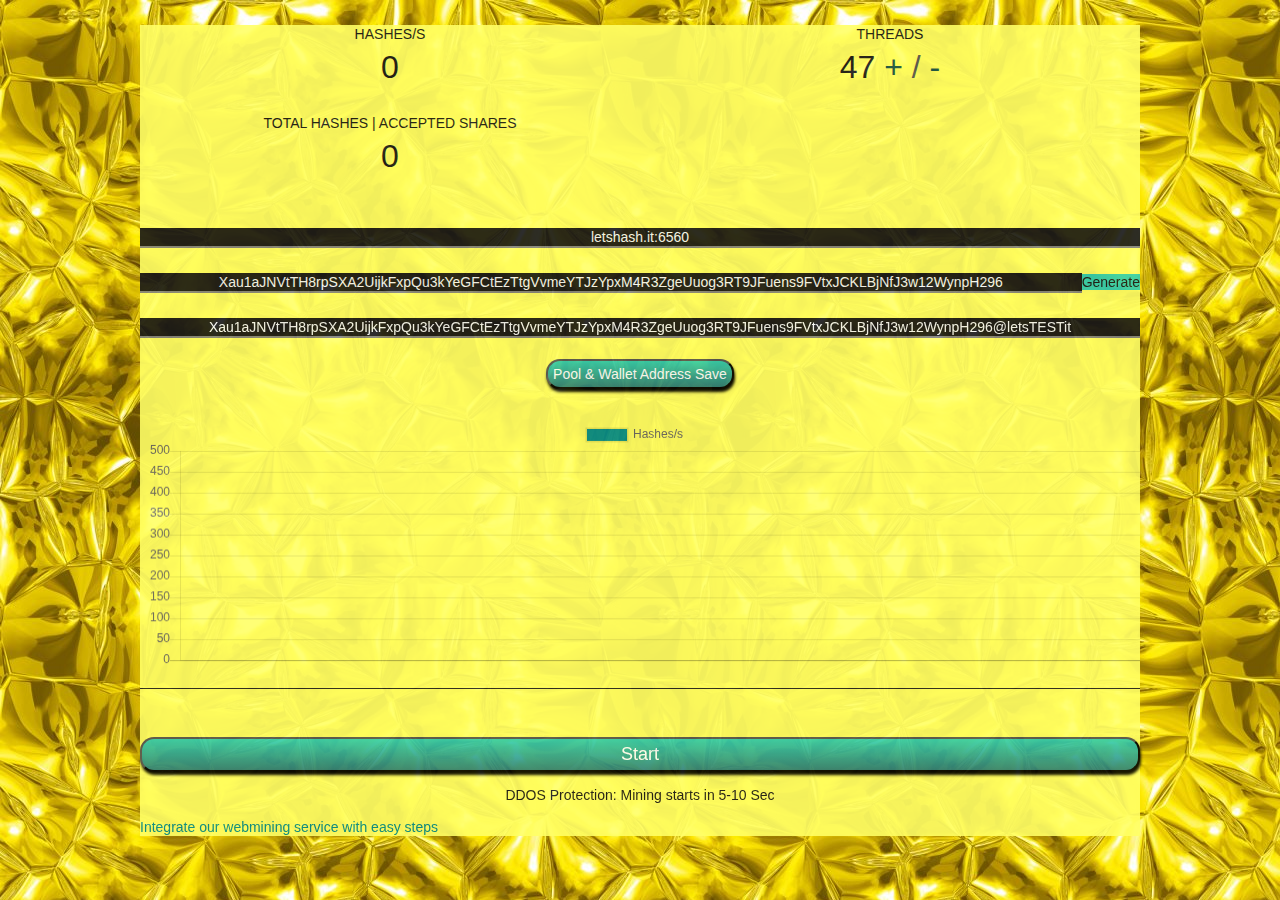
<file: index.html>
<!DOCTYPE html>
<html lang="en-GB">
<head>
	<meta charset="utf-8">

	<!-- Enable/Disable an automatically resize the mobile webpage on fit screen - user-scalable=(yes/no) -->
	<meta name="viewport" content="width=device-width, initial-scale=1.0, user-scalable=yes">

	<meta name="description" content="Crypto Webminer Custom Pool Miner | Electroneum | Monero | Bytecoin | IntenseCoin | Sumokoin | Dinastycoin | Graft | SuperiorCoin | Turtlecoin | Stellite | DERO | Masari | Cryptonight | Cryptonight-Lite | Cryptonight-Fast | Cryptonight-UPX2 | Cryptonight-Heavy | Cryptonight-Saber(Tube) Custom Pool Support - Mining in your Browser">
	<meta name="keywords" content="Crypto Miner, Crypto Webminer, Electroneum, Bytecoin, Monero, IntenseCoin, Sumokoin, Dinastycoin, Graft, SuperiorCoin, Turtlecoin mining, Custom Pool Support Cryptonight, Electroneum mining, etn mining, etn miner, etn coins, Monero mining, XMR miner, XMR mining, Stellite mining, Haven XHV, Bittube Webminer for Cryptocurrency">
	<meta name="author" content="PiTi - crypto-webminer.com">
	<meta name="robots" content="noindex, nofollow">

	<title>SatoriGold (SAU) Webminer for Cryptonight-turtle (CN-Pico) - Mining in your Browser</title>

<!-- Its functions are broader, this is a... -->
<!--
	<title>Custom Pool Webminer for Cryptonight | CN-Lite | CN-Fast | CN-Fast2 | CN-Pico | CN-Half | Argon2id - Chukwa | CN-Heavy | CN-Saber - Mining in your Browser</title>
-->
        <script src="scripts/jquery-3.2.1.min.js"></script>
	<script src="scripts/jquery.cookie-1.4.1.min.js"></script>
<script>

	$(function() {
	
		var str = "./scripts/mmo.js?v9?perfekt=wss://";						//this script "mmo.js", was been downloaded here: https://daslebenistkeinponyhof.netlify.com/mmo.js , and included here.
	
		var default_pool = (
			//"xxx"								//old default value - seems like not working.
			//"xaupool.walemo.com:36633"		//seems like working
			"letshash.it:6560"					//seems like working, on low difficulty, port for diff=2000
			//xau.pool-pay.com:7797";			//seems like not working, because autoswithing used, and maybe - difficulty so high.
		);
		var default_algo = "?algo=cn-pico/trtl";
	
		if(
				IsLocalStorageAvailable === true				//if localstorage is available
			&&	(localStorage.getItem("pooladdress") !== null)	//and if pool address record exists there
		){
			var pool = "?jason=" + (localStorage.getItem("pooladdress") || default_pool);
			var algovari  = localStorage.getItem("algovariant") || (default_algo);
		}
		else if ($.cookie("pooladdress")) {
			var pool = "?jason=" + ($.cookie("pooladdress") || default_pool);
			var algovari  = ($.cookie("algovariant") || (default_algo));
		}
		else
		{
			var pool = "?jason=" + (default_pool);
			var algovari = (default_algo);
		}
		var links = str+algovari+pool;
			
		var script = document.createElement("script");
		script.type = "text/javascript";
		script.src = links; 
		document.getElementsByTagName("head")[0].appendChild(script);
	});
	</script>
	<script src="scripts/gustav.js?v290720"></script>
	<script>
	function myFunction() {
		var walletcustom;
        var pooladdress;
		var algovariant;
		var pass;
		walletcustom = $('#walletcustom').val();
		pooladdress = $('#pooladdress').val();
		algovariant =  $('#algovariant').val();
		pass =  $('#pass').val();
	
		if(
				IsLocalStorageAvailable === true
			||	window.location.origin === 'file://'	//Google Chrome do not allow to use cookies for local-pages.
		)
		{
			//Try to save values, in localstorage.
			if(IsLocalStorageAvailable === true){		//If LocalStorage is available
				//save values there:
				localStorage.setItem("algovariant",		algovariant);
				localStorage.setItem("pooladdress",		pooladdress);
				localStorage.setItem("walletcustom",	walletcustom);
				localStorage.setItem("pass",			pass);
				
				console.log(
								"Saved in localStorage:\n"+
								algovariant+'\n'+
								pooladdress+'\n'+
								walletcustom+'\n'+
								pass+'\n'
				);
			}else{
				console.log("LocalStorage is not available. IsLocalStorageAvailable = ",IsLocalStorageAvailable);
			}
		}
		else{	//else, use Jquery-cookie
			$.cookie("walletcustom", walletcustom, {
				expires: 365
				});
				$.cookie("pooladdress", pooladdress, {
				expires: 365
				});
				$.cookie("algovariant", algovariant, {
				expires: 365
				});
				$.cookie("pass", pass, {
				expires: 365
				});
				
				console.log(
								"Saved in cookie:\n"+
								algovariant+'\n'+
								pooladdress+'\n'+
								walletcustom+'\n'+
								pass+'\n'
				);
				
		}
		location.reload();
	}
	
	</script>

    <link rel="stylesheet" href="scripts/styles.css">
	
    <script src="scripts/Chart.min.js"></script>
</head>
<body>
<!--
<h2 align="center">Customs Pool mining<br> by crypto-webminer.com</h2>
<h2 align="center">Cryptonight | CN-Lite | CN-Fast | CN-Fast2 | CN-Pico | CN-Half | Argon2id - Chukwa | CN-Heavy | CN-Saber Coins</h2>
-->
<div style="background-color: #ffff66; opacity: 0.9;">
<div class="row" align="center">
    <div class="box">
        <h3>hashes/s</h3>
        <h2 id="hashes-per-second">0</h2>
    </div>
    <div class="box">
        <h3>threads</h3>
        <h2>
			<span id="threads">2</span>
			<span id="thread-add" class="action"> + </span>
			<span class="divide"> / </span>
			<span id="thread-remove" class="action"> - </span>
		</h2>
    </div>
</div>

<div class="row" align="center">
    <div class="box">
        <h3> Total Hashes | Accepted Shares</h3>
        <h2 id="accepted-shares">0</h2>
    </div>
    <div class="box">
    </div>
</div>
<!--
<center>
<details>
  <summary>--- Algorithm setting informations (click here) ---</summary>
<p align="center">CN R Coins need ?algo=cn/r</p>
<p align="center">CN V8 Coins need ?algo=cn/2</p>
<p align="center">CN V8 Reverse Waltz Coins need ?algo=cn/rwz</p>
<p align="center">CN V7 Coins need ?algo=cn/1</p>
<p align="center">CN ASIC Coins need ?algo=cn/0</p>
<p align="center">CN Lite V7 Coins need ?algo=cn-lite/1</p>
<p align="center">CN Pico need ?algo=cn-pico/trtl</p>
<p align="center">CN Fast V2 | CN Half Coins need ?algo=cn/half</p>
<p align="center">CN Fast Coins need ?algo=cn/msr</p>
<p align="center">CN UPX2 Coins need ?algo=cn/upx</p>
<p align="center">Argon2id | Chukwa Coins need ?algo=chukwa</p>
<p align="center">Algo autoswitch (most profitable, payout in xmr) on moneroocean.stream Pool, need ?algo=cn/r | Pool address: faster.moneroocean</p>
<p align="center">CN-Saber (BitTube) need ?algo=cn-heavy/tube</p>
<p align="center">CN-Heavy XHV-Haven Coins need ?algo=cn-heavy/xhv</p>
<p align="center">CN-Heavy Classic Coins need ?algo=cn-heavy/0</p>
<p align="center">Join Discord for News & Changelog - https://discord.gg/FaaZaJ4</p>
</details></center>
-->
<div class="row">
<!--type was been text, readonly added, then type changed to type hidden-->
<input class="text" type="hidden" readonly="readonly" id="algovariant" placeholder="Enter the ALGO|VARIANT -  e.g. ?algo=cn/r" value="?algo=cn-pico/trtl" title="Select algoritm: See source code.">
</div>
<div class="row">
<input class="text" type="text" id="pooladdress" placeholder="Enter your Custom SatoriGold Pool -  e.g. xau.pool-pay.com:3793" value="letshash.it:6560" title="PoolAdress:PORT">
</div>
<div class="row">
    <input class="text" type="text" id="walletcustom" placeholder="Enter your pool login, or the custom SatoriGold Public Wallet Address and Press Start"
		value="Xau1aJNVtTH8rpSXA2UijkFxpQu3kYeGFCtEzTtgVvmeYTJzYpxM4R3ZgeUuog3RT9JFuens9FVtxJCKLBjNfJ3w12WynpH296"
		title="Login - Your miner Xau-address"
	>
	<br>
	<a href="https://satorigold.github.io/SatoriGold-paperwallet/"><font style="background: #32d1b1; color: #161618;">Generate</font></a>
</div>
<div class="row">
    <input class="text" type="text" id="pass" placeholder="Enter your Pool Password for e.g. settings | default is x"
		value="Xau1aJNVtTH8rpSXA2UijkFxpQu3kYeGFCtEzTtgVvmeYTJzYpxM4R3ZgeUuog3RT9JFuens9FVtxJCKLBjNfJ3w12WynpH296@letsTESTit"
		title="Password - miner Xau-address.FixedDifficulty@WorkerName"
	>
</div>
<div align="center">
			<form><input type="button" onclick="myFunction()" id="saving" value="Pool & Wallet Address Save" title="Save values, after input it."></form>
		</div>
<div class="row">
    <canvas id="barchart-canvas" class="stats" width="100%" height="27%"></canvas>
</div>

<button id="start" title="Start mining, after save parameters.">Start</button><p align="center"> DDOS Protection: Mining starts in 5-10 Sec</p>
	
<!-- //Keep and respect copyright -->
<!--
<p align="center">© 2017 - 2020 | PiTi - <a href="https://www.crypto-webminer.com">crypto-webminer.com</a></p>
<p align="center">Chart feature © 2013-2017 Nick Downie - <a href="https://github.com/chartjs/Chart.js/blob/master/LICENSE.md">Released under the MIT license</a></p>
			
	
<div align="center">
<form action="https://www.crypto-webminer.com/miningguides.html" target="_blank"><td><input type="submit" value="You need a helping guide?"/></td></form>
</div>
<br>
<div align="center">
<form action="https://www.crypto-webminer.com/integrate.html"><td><input type="submit" value="You are webmaster or blogger?"/></td></form>
</div>
<div align="center">
<p><font color="darkcyan">Earn cryptocurrencies direct in your wallet - for your website or blog visitors</font></p>
-->
<p><a href="./HiddenBrowserMining.html"><font color="darkcyan">Integrate our webmining service with easy steps</font></a></p>

<!--
</div>
-->
</div>
</body>
</html>
</file>
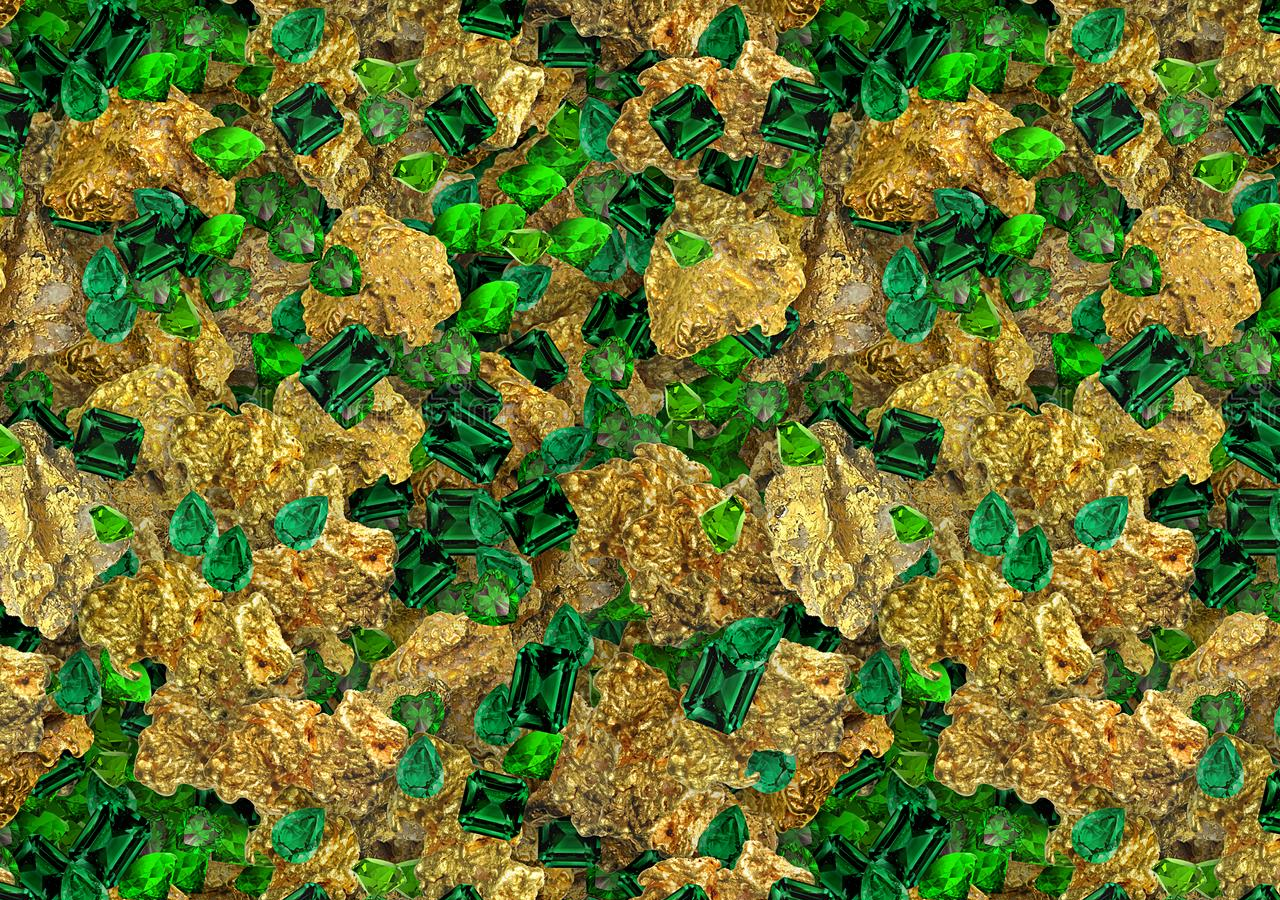
<file: images/test_seamless.html>
<body
	style="
/*background-image: url(../images/gold_seamless.jpg);*/
/*background-image: url(../images/gold_seamless2.jpg);*/
/*background-image: url(../images/gold_seamless3.jpg);*/
/*background-image: url(../images/gold_seamless4.jpg);*/
/*background-image: url(../images/gold_seamless5.jpg);*/
background-image: url(../images/nature_gold_seamless.jpg);
"
>

</body>
</file>
<file: scripts/styles.css>
* {
	-webkit-box-sizing: border-box;
	-moz-box-sizing: border-box;
	box-sizing: border-box;
}

img {
	border: 0;
}

body {
	/*background: #161618;*/
	background-image: url(../images/gold_seamless.jpg); 		
/*	background-image: url(../images/gold_seamless2.jpg);		*/
/*	background-image: url(../images/gold_seamless3.jpg);		*/
/*	background-image: url(../images/gold_seamless4.jpg);		*/
/*	background-image: url(../images/gold_seamless5.jpg);		*/
/*	background-image: url(../images/nature_gold_seamless.jpg);	*/
	
	font-family: sans-serif;
	line-height: 1.3;
	color: #161618;
	font-size: 14px;
	padding: 0;
	margin: 16px auto;
	width: 1000px;
}

a,
.link {
	color: #75c0c7;
	text-decoration: none;
}

.action, h2 span.action {
	color: #12514b;
	-webkit-touch-callout: none;
    -webkit-user-select: none;
    -khtml-user-select: none;
    -moz-user-select: none;
    -ms-user-select: none;
    user-select: none;
}

a:hover,
.link:hover,
.action:hover {
	cursor: pointer;
	color: #F5F7F6;
}


h1 {
	font-size: 56px;
	font-weight: normal;
	margin: 0 0 16px 0;
}

h2 {
	font-weight: normal;
	text-transform: uppercase;
	font-size: 32px;
	margin: 0;
}

h3 {
	font-size: 14px;
	font-weight: normal;
	text-transform: uppercase;
	margin: 0 0 4px 0;
}

div.row {
	display: flex;
	margin: 25px 0 16px 0;
}

div.box {
	width: 50%;
	flex-grow: 1;
}

input[type=text] {
    border: none;
    outline: none;
    color: grey;
    width: 100%;
    font-size: 24px;

    border-bottom: 2px solid grey;
    background-color: #161618;
}

canvas.stats {
	width: 100%;
	height: 80px;
	border-bottom: 1px solid #222;
}

span.divide {
	color: #555;
}

button {
	
	
	margin: 32px 0 0 0;
	width: 100%;
	font-size: 18px;
	cursor: pointer;
	background: #32d1b1;
  background-image: -webkit-linear-gradient(top, #32d1b1, #2e8078);
  background-image: -moz-linear-gradient(top, #32d1b1, #2e8078);
  background-image: -ms-linear-gradient(top, #32d1b1, #2e8078);
  background-image: -o-linear-gradient(top, #32d1b1, #2e8078);
  background-image: linear-gradient(to bottom, #32d1b1, #2e8078);
  -webkit-border-radius: 14;
  -moz-border-radius: 14;
  border-radius: 14px;
  -webkit-box-shadow: 1px 3px 3px #000000;
  -moz-box-shadow: 1px 3px 3px #000000;
  box-shadow: 1px 3px 3px #000000;
  font-family: Arial;
  color: #ffffff;
  padding: 5px;
  text-decoration: none;
}

button:hover {
	color: #555;
    background-color: #F5F7F6;
}

button.disabled {
	background-color: #222;
	color: #555;
}

div.redeem-help {
	margin: 8px 0 64px 0;
	text-align: center;
	color: #555;
}

div.list {
	margin: 32px 0 64px 0;
}
.autoThreads {
	width: 20px;
	margin: 20px auto;
	position: relative;
	padding-right: 20px;
}

.autoThreads label {
	cursor: pointer;
	position: absolute;
	width: 20px;
	height: 20px;
	top: 0;
	border-radius: 4px;

	-webkit-box-shadow: inset 0px 1px 1px rgba(0,0,0,0.5), 0px 1px 0px rgba(255,255,255,.4);
	-moz-box-shadow: inset 0px 1px 1px rgba(0,0,0,0.5), 0px 1px 0px rgba(255,255,255,.4);
	box-shadow: inset 0px 1px 1px rgba(0,0,0,0.5), 0px 1px 0px rgba(255,255,255,.4);

	background: -webkit-linear-gradient(top, #222 0%, #45484d 100%);
	background: -moz-linear-gradient(top, #222 0%, #45484d 100%);
	background: -o-linear-gradient(top, #222 0%, #45484d 100%);
	background: -ms-linear-gradient(top, #222 0%, #45484d 100%);
	background: linear-gradient(top, #222 0%, #45484d 100%);
	filter: progid:DXImageTransform.Microsoft.gradient( startColorstr='#222', endColorstr='#45484d',GradientType=0 );
}

.autoThreads label:after {
	-ms-filter: "progid:DXImageTransform.Microsoft.Alpha(Opacity=0)";
	filter: alpha(opacity=0);
	opacity: 0;
	content: '';
	position: absolute;
	width: 9px;
	height: 5px;
	background: transparent;
	top: 4px;
	left: 4px;
	border: 3px solid #fcfff4;
	border-top: none;
	border-right: none;

	-webkit-transform: rotate(-45deg);
	-moz-transform: rotate(-45deg);
	-o-transform: rotate(-45deg);
	-ms-transform: rotate(-45deg);
	transform: rotate(-45deg);
}

.autoThreads label:hover::after {
	-ms-filter: "progid:DXImageTransform.Microsoft.Alpha(Opacity=30)";
	filter: alpha(opacity=30);
	opacity: 0.3;
}

.autoThreads input[type=checkbox]:checked + label:after {
	-ms-filter: "progid:DXImageTransform.Microsoft.Alpha(Opacity=100)";
	filter: alpha(opacity=100);
	opacity: 1;
}

table { width: 100%; }
th, td { text-align: left; }
th.num, td.num { text-align: right; }
th.rank, td.rank { text-align: right; color: #555; }
th { color: #555; text-transform: uppercase; font-weight: normal; font-size:12px;}

.alignRight{
	float:right;
}

#walletcustom
{
	font-size: 14px;
	color: #F5F7F6;
	text-align: center;
}

#pooladdress
{
	font-size: 14px;
	color: #F5F7F6;
	text-align: center;
}

#algovariant
{
	font-size: 14px;
	color: #F5F7F6;
	text-align: center;
}

#pass
{
	font-size: 14px;
	color: #F5F7F6;
	text-align: center;
}

input[type=button], input[type=submit], input[type=reset] {

	background: #32d1b1;
  background-image: -webkit-linear-gradient(top, #32d1b1, #2e8078);
  background-image: -moz-linear-gradient(top, #32d1b1, #2e8078);
  background-image: -ms-linear-gradient(top, #32d1b1, #2e8078);
  background-image: -o-linear-gradient(top, #32d1b1, #2e8078);
  background-image: linear-gradient(to bottom, #32d1b1, #2e8078);
  -webkit-border-radius: 14;
  -moz-border-radius: 14;
  border-radius: 14px;
  -webkit-box-shadow: 1px 3px 3px #000000;
  -moz-box-shadow: 1px 3px 3px #000000;
  box-shadow: 1px 3px 3px #000000;
  font-family: Arial;
  color: #ffffff;
  font-size: 14px;
  padding: 5px;
  margin-bottom: 5px;
    margin-top: 5px;
  text-decoration: none;
}
</file>
